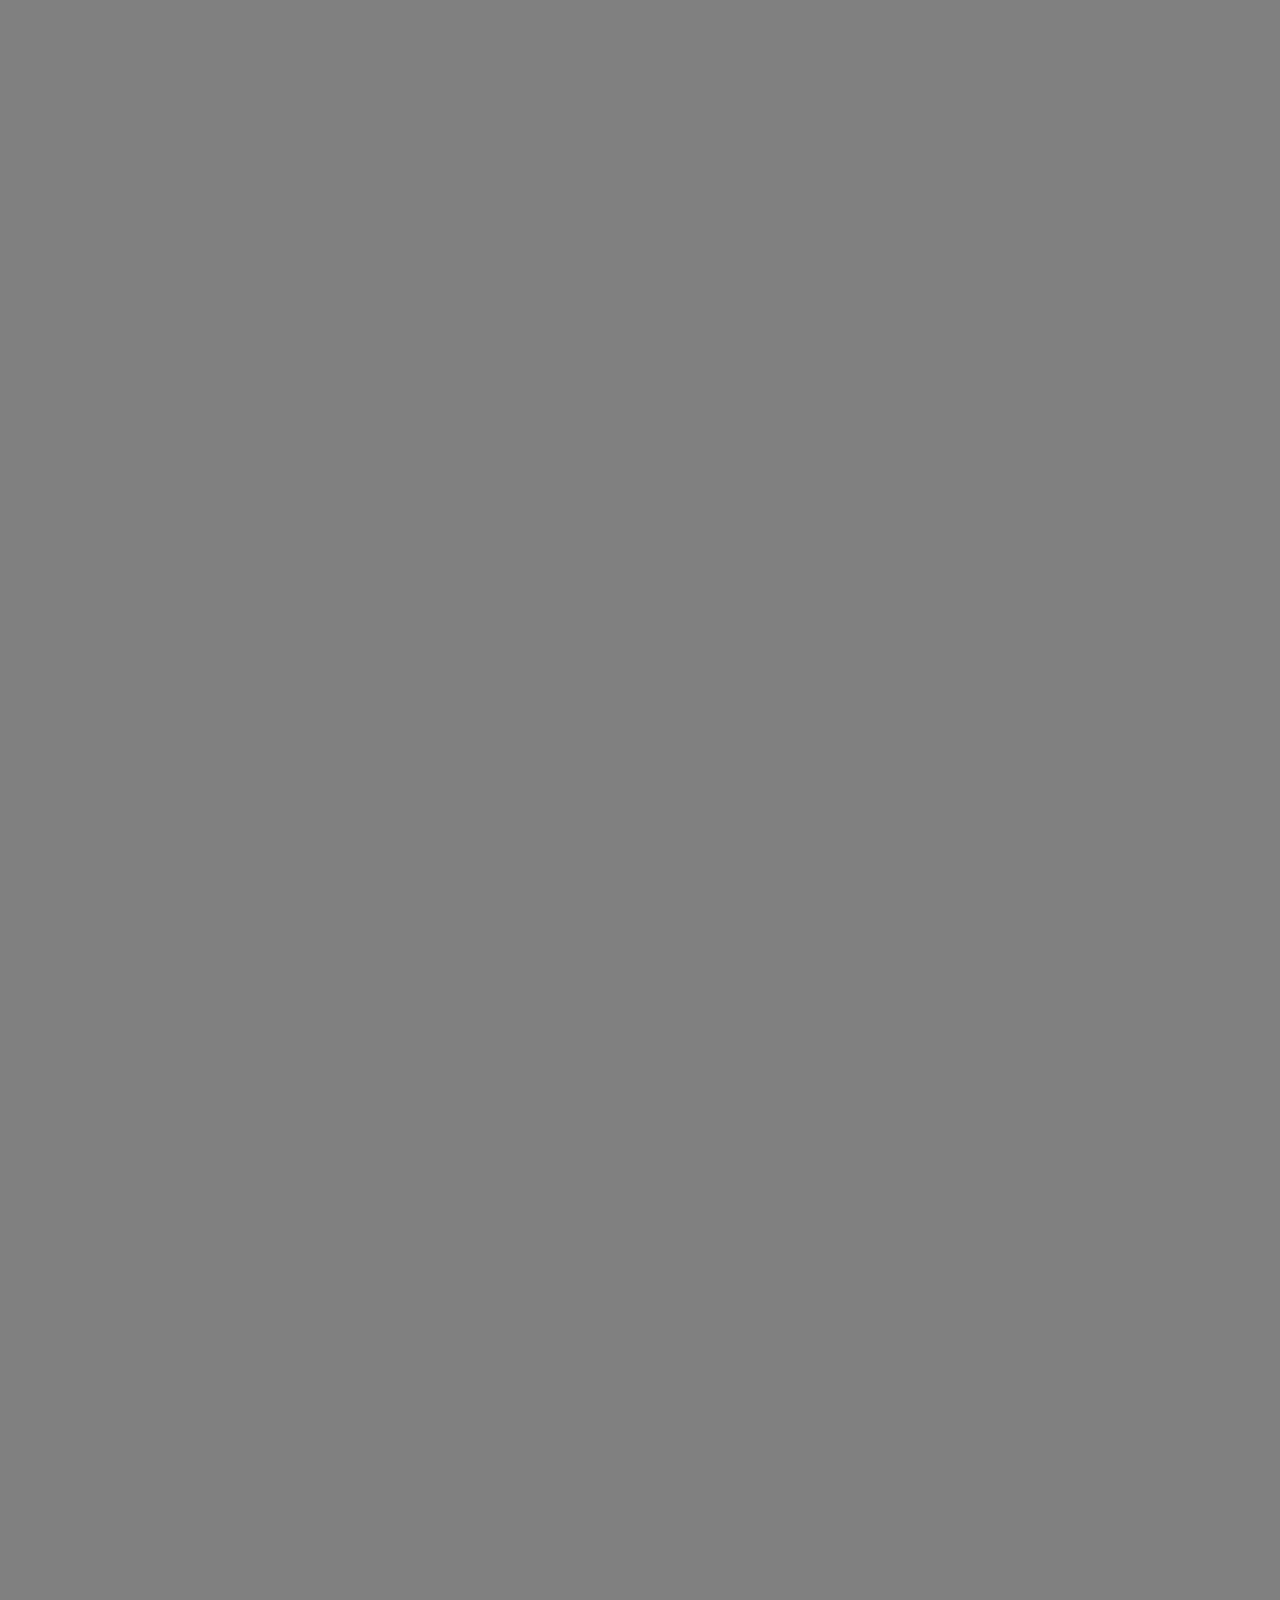
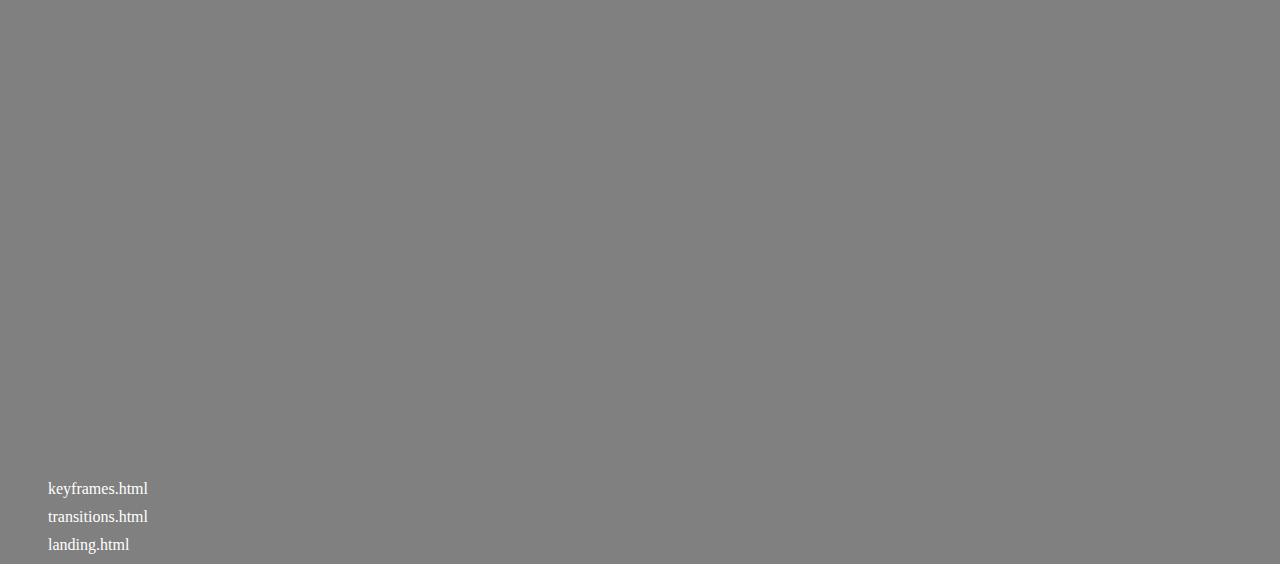
<file: index.html>
<!DOCTYPE html>
<html lang="en">
<head>
    <meta charset="UTF-8">
    <meta http-equiv="X-UA-Compatible" content="IE=edge">
    <meta name="viewport" content="width=device-width, initial-scale=1.0">
    <link rel="stylesheet" href="styles.css">
    <link rel="icon" href="https://upload.wikimedia.org/wikipedia/commons/thumb/d/de/Animated-runner.svg/1200px-Animated-runner.svg.png">
    <title>CPSC2030 Worksheet3</title>
</head>
<body>
    <header>
        <h1>Select a page to see type of animation!</h1>
    </header>
    <div class = "wrapper">
        <ul>
            <li><a href = "practice files/keyframes.html">keyframes.html</a></li>
            <li><a href = "practice files/transitions.html">transitions.html</a></li>
            <li><a href = "practice files/landing.html">landing.html</a></li>
        </ul>
    </div>
</body>
</html>
</file>
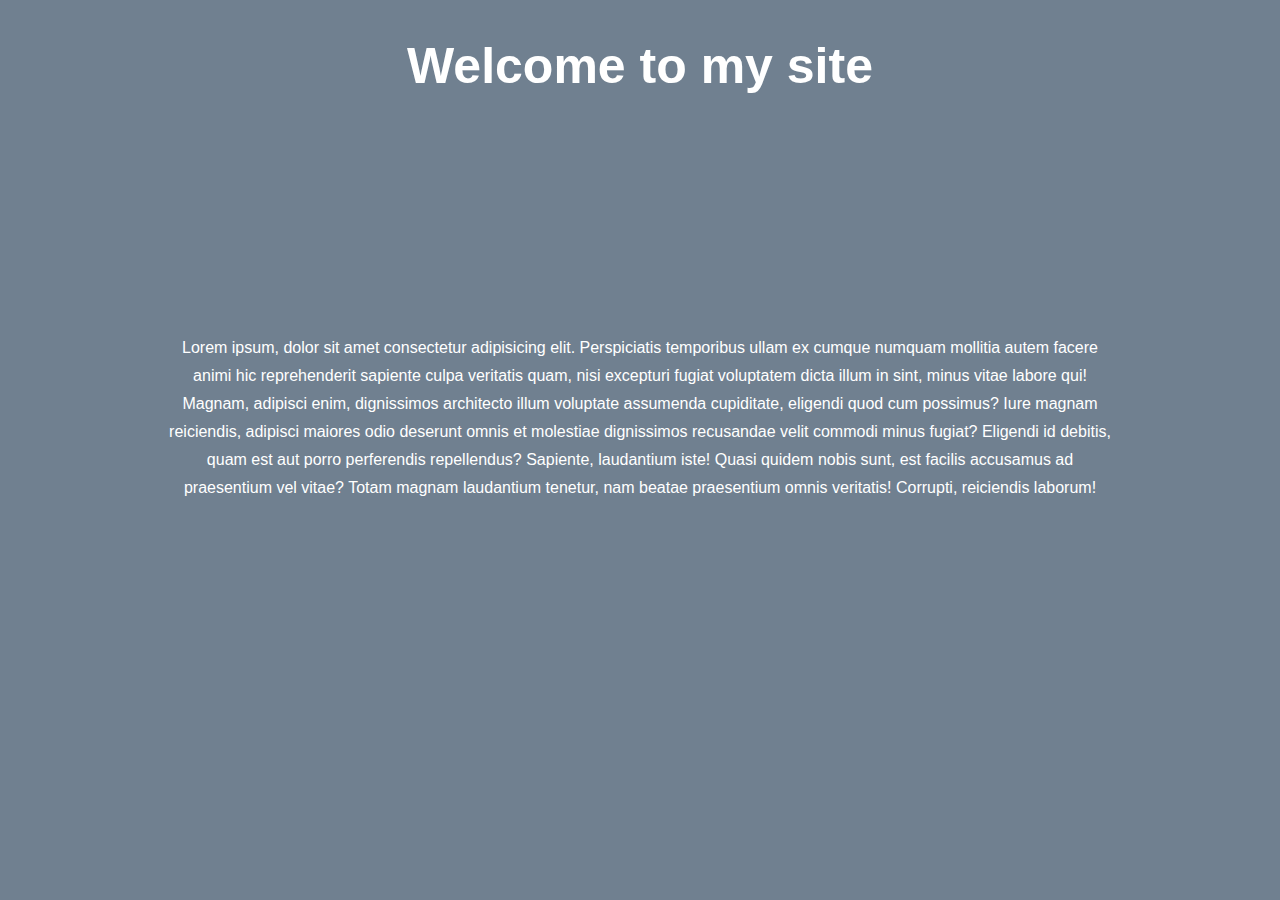
<file: landing.html>
<!DOCTYPE html>
<html lang="en">
<head>
  <meta charset="UTF-8">
  <meta name="viewport" content="width=device-width, initial-scale=1.0">
  <title>Landing Page</title>
  <link rel="stylesheet" href="landing.css">
</head>
<body>
  <header>
    <h1>Welcome to my site</h1>
  </header>
  <div id="content" class="container">
    Lorem ipsum, dolor sit amet consectetur adipisicing elit. Perspiciatis temporibus ullam ex cumque numquam mollitia autem facere animi hic reprehenderit sapiente culpa veritatis quam, nisi excepturi fugiat voluptatem dicta illum in sint, minus vitae labore qui! Magnam, adipisci enim, dignissimos architecto illum voluptate assumenda cupiditate, eligendi quod cum possimus? Iure magnam reiciendis, adipisci maiores odio deserunt omnis et molestiae dignissimos recusandae velit commodi minus fugiat? Eligendi id debitis, quam est aut porro perferendis repellendus? Sapiente, laudantium iste! Quasi quidem nobis sunt, est facilis accusamus ad praesentium vel vitae? Totam magnam laudantium tenetur, nam beatae praesentium omnis veritatis! Corrupti, reiciendis laborum!
  </div>
  <a href="#" class="btn">More Information</a>
</body>
</html>
</file>
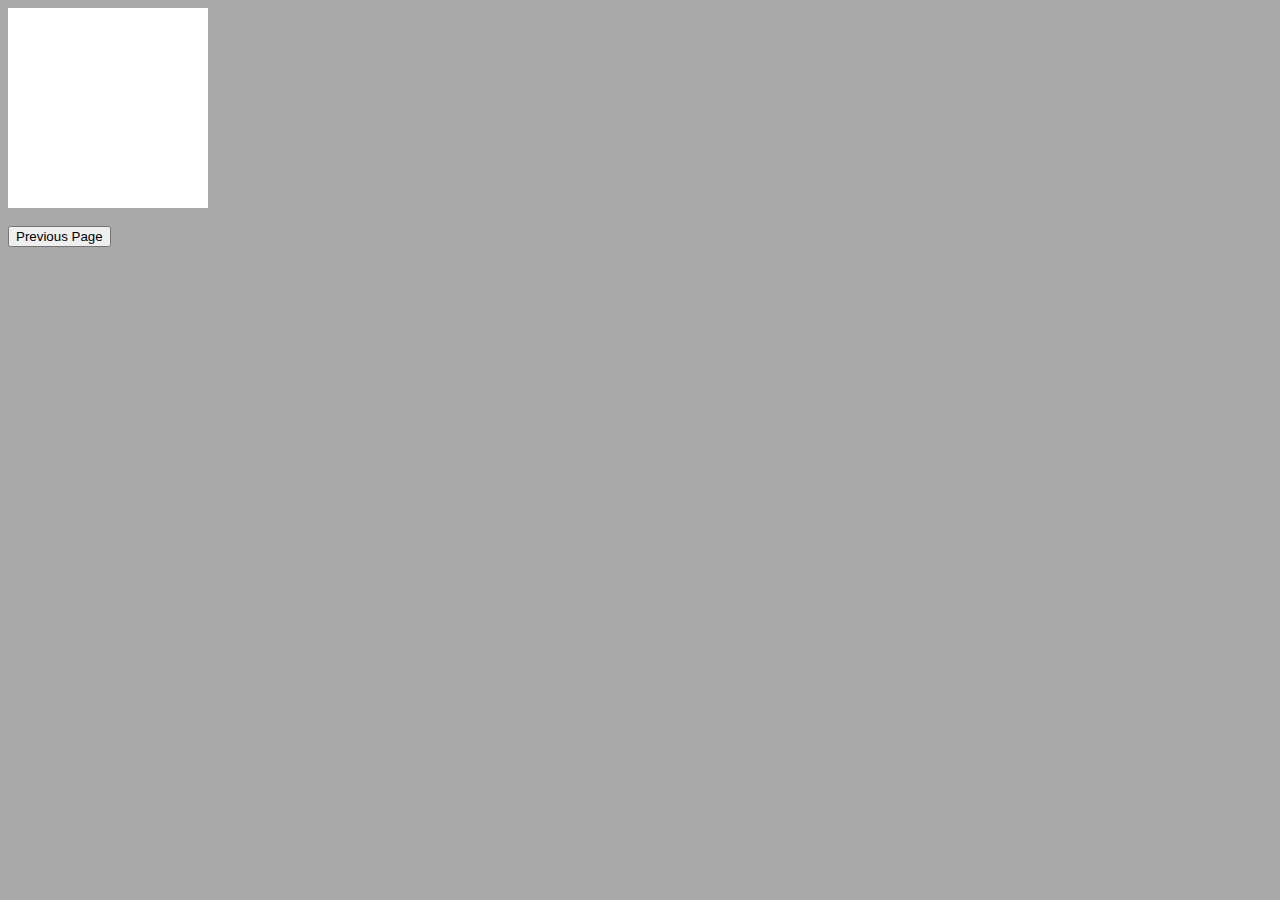
<file: practice files/keyframes.html>
<!DOCTYPE html>
<html lang="en">
<head>
    <meta charset="UTF-8">
    <meta http-equiv="X-UA-Compatible" content="IE=edge">
    <meta name="viewport" content="width=device-width, initial-scale=1.0">
    <link rel="stylesheet" href="keyframes.css">
    <title>Document</title>
</head>
<body>
    <div class = "box"></div>
    <br>
    <button onclick = "history.back()">Previous Page</button>
</body>
</html>
</file>
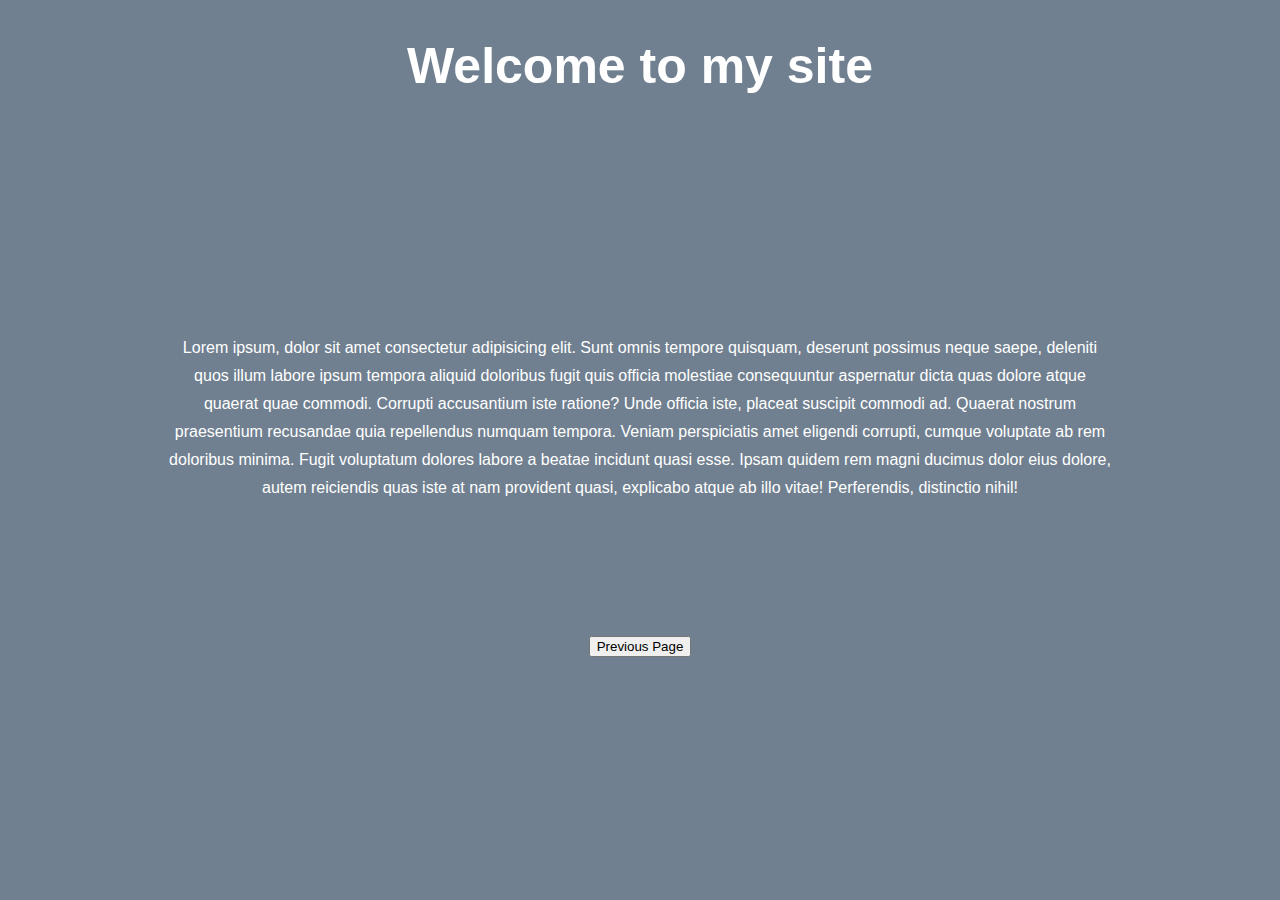
<file: practice files/landing.html>
<!DOCTYPE html>
<html lang="en">
<head>
    <meta charset="UTF-8">
    <meta http-equiv="X-UA-Compatible" content="IE=edge">
    <meta name="viewport" content="width=device-width, initial-scale=1.0">
    <link rel="stylesheet" href="landing.css">
    <title>Landing Page</title>
</head>
<body>
    <header>
        <h1>Welcome to my site</h1>
    </header>
    <div id = "content" class = "container">
        Lorem ipsum, dolor sit amet consectetur adipisicing elit. Sunt omnis tempore quisquam, deserunt possimus neque saepe, deleniti quos illum labore ipsum tempora aliquid doloribus fugit quis officia molestiae consequuntur aspernatur dicta quas dolore atque quaerat quae commodi. Corrupti accusantium iste ratione? Unde officia iste, placeat suscipit commodi ad. Quaerat nostrum praesentium recusandae quia repellendus numquam tempora. Veniam perspiciatis amet eligendi corrupti, cumque voluptate ab rem doloribus minima. Fugit voluptatum dolores labore a beatae incidunt quasi esse. Ipsam quidem rem magni ducimus dolor eius dolore, autem reiciendis quas iste at nam provident quasi, explicabo atque ab illo vitae! Perferendis, distinctio nihil!
    </div>
    <a href = "#" class = "btn">More information</a>
    <br>
    <br>
    <button onclick = "history.back()">Previous Page</button>
</body>
</html>
</file>
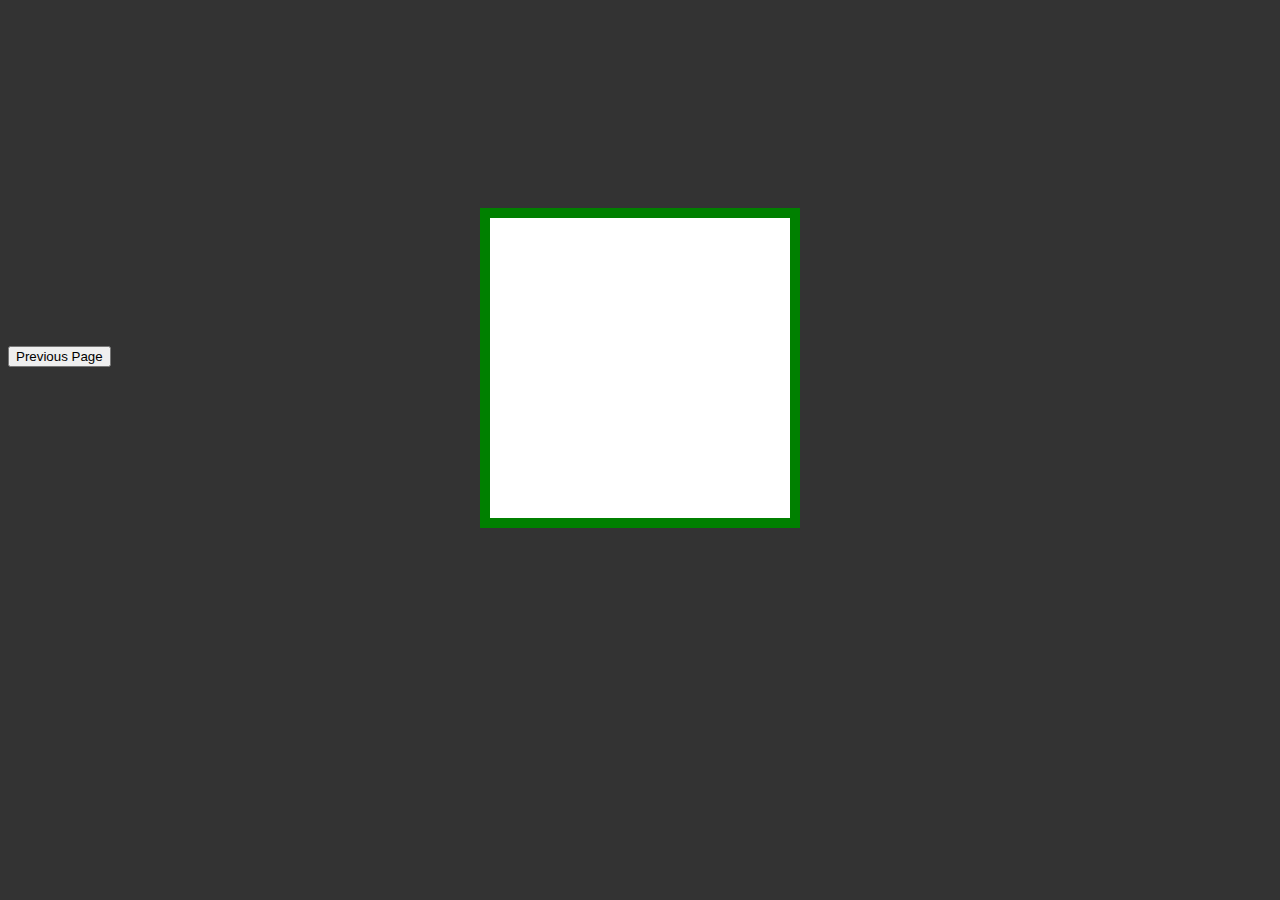
<file: practice files/transitions.html>
<!DOCTYPE html>
<html lang="en">
<head>
    <meta charset="UTF-8">
    <meta http-equiv="X-UA-Compatible" content="IE=edge">
    <meta name="viewport" content="width=device-width, initial-scale=1.0">
    <link rel="stylesheet" href="transitions.css">
    <title>Document</title>
</head>
<body>
    <div class = "box"></div>
    <br>
    <button onclick = "history.back()">Previous Page</button>
</body>
</html>
</file>
<file: styles.css>
body{
    background-color: gray;
}

ul li{
    list-style-type: none;
    padding-bottom: 10px;
    /* margin-left: -200px; */
    /* bottom: -200px; */
    animation-name: animation-one;
    animation-duration: 1s;
    animation-fill-mode: forwards;
    animation-delay: 1s;
    position: relative;
    bottom: -2000px;
    transition-property: all;
    transition-duration: 1s;
}

@keyframes animation-one{
    0% {
        bottom: -2000px;
    }
    100% {
        bottom: 0px;
    }
}

a {
    color: white;
    text-decoration: none;
}

a:hover{
    text-decoration: underline;
    color: blue;
}

ul li:hover{
    /* transform: scale(1.2, 1.5); */
    font-size: 50px;
}

.wrapper{
    margin: auto;
}

h1{
    color: rgb(174, 0, 0);
    animation-name: come-down;
    animation-duration: 1s;
    animation-fill-mode: forwards;
    /* top: -200px; */
    position: relative;
    top: -500px;
}

@keyframes come-down{
    0%{
        top: -500px;
    }
    100%{
        top: 0px;
    }
}
</file>
<file: landing.css>
body {
  font-family: Arial, Helvetica, sans-serif;
  background-color: slategray;
  color: white;
  line-height: 1.75;
  text-align: center;
}

.container {
  max-width: 950px;
  margin: auto;
  padding: 0 30px;
}

header {
  height: 300px;
}

header h1 {
  font-size: 50px;
  line-height: 1.3;
  position: relative;
  animation: animate-header;
  animation-duration: 3s;
  animation-fill-mode: forwards;
}

@keyframes animate-header {
  0% {
    top: -50px;
  }
  100% {
    top: 200px;
  }
}

#content {
  position: relative;
  animation-name: animate-content;
  animation-duration: 3s;
  animation-fill-mode: forwards;
}

@keyframes animate-content {
  0% {
    left: -1000px;
  }
  100% {
    left: 0;
  }
}

.btn {
  display: inline-block;
  color: white;
  text-decoration: none;
  padding: 1rem 2rem;
  border: white 1px solid;
  margin-top: 40px;
  opacity: 0;
  animation-name: animate-btn;
  animation-duration: 3s;
  animation-delay: 3s;
  animation-fill-mode: forwards;
  transition-property: transform;
  transition-duration: 1s;
}

.btn:hover {
  transform: rotateX(180deg);
}

@keyframes animate-btn {
  0% {
    opacity: 0;
  }
  100% {
    opacity: 1;
  }
}
</file>
<file: practice files/keyframes.css>
body {
    background-color: darkgray;
}

.box{
    background-color: white;
    width: 200px;
    height: 200px;
    position: relative;
    animation-name: my-first-animation;
    animation-duration: 4s;
    animation-iteration-count: 2;
    animation-fill-mode: forwards;

    /* When it reaches one iteration, it goes reverse */
    animation-direction: alternate;

    /* Ease in-out is default */
    /* Ease in = starts slow, ends fast */
    /* Ease out = starts fast, ends slow */
    animation-timing-function: ease-out;
    /* animation-delay: 2s; */
}

@keyframes my-first-animation{
    0% {
        background-color: white;
        /* left: 0px;
        top: 0px; */
        border-radius: 0 0 0 0;
    }

    25% {
        background-color: red;
        /* left: 300px;
        top: 0px; */
        border-radius: 50% 0 0 0;
    }

    50% {
        background-color: green;
        /* left: 300px;
        top: 300px; */
        border-radius: 50% 50% 0 0;
    }

    75% {
        background-color: blue;
        /* left: 0px;
        top: 300px; */
        border-radius: 50% 50% 50% 0;
    }

    100% {
        background-color: white;
        /* left: 0px;
        top: 0px; */
        border-radius: 50% 50% 50% 50%;
    }
}
</file>
<file: practice files/landing.css>
body {
    font-family: Arial, Arial, Helvetica, sans-serif;
    background-color: slategray;
    color: white;
    line-height: 1.75;
    text-align: center;
}

.container{
    max-width: 950px;
    margin: auto;
    padding: 0 30px;
}

header {
    height: 300px;
}

header h1{
    font-size: 50px;
    line-height: 1.3;
    position: relative;

    /* ANIMATIONS */
    animation: animate-header;
    animation-duration: 3s;
    animation-fill-mode: forwards;
}

@keyframes animate-header{
    0%{
        top: -50px;
    }
    100%{
        top: 200px;
    }
}

#content {
    position: relative;

    /* ANIMATION */
    animation-name: animate-content;
    animation-duration: 3s;
    animation-fill-mode: forwards;
}

@keyframes animate-content{
    0%{
        left: -1000px;
    }
    100%{
        left: 0px;
    }
}

.btn{
    display: inline-block;
    color: white;
    text-decoration: none;
    padding: 1rem 2rem;
    border: white 1px solid;
    margin-top: 40px;
    opacity: 0;

    /* TRANSITION */
    animation-name: animate-btn;
    animation-duration: 3s;
    animation-fill-mode: forwards;
    transition-property: transform;
    transition-duration: 1s;
}

@keyframes animate-btn{
    0%{
        opacity: 0;
    }
    100%{
        opacity: 1;
    }
}

.btn:hover{
    /* transform: scale(1.2); */
    transform: rotateX(180deg);
}
</file>
<file: practice files/transitions.css>
body {
    background-color: #333;
}

.box {
    background-color: white;
    width: 300px;
    height: 300px;
    position: relative;
    margin: auto;
    top: 200px;
    /* transition-property: background-color, border-radius, transform; */
    transition-property: all;
    transition-duration: 1s;
    border: 10px green solid;

    /* Ease in = start slow, end fast */
    /* Ease out = start fast, end slow */
    /* transition-timing-function: ease-out; */
}

/* Identifiable halfway point, border spacing, hover, active */
.box:hover{
    background-color: red;
    border-radius: 50%;
    /* transform: rotateY(180deg); */
    /* transform: translate(25%, 50%); */
    /* transform: translateX(-25%); */
    /* transform: translateY(-55%); */
    /* transform: skew(30deg, 50deg); */
    /* transform: scaleX(1.5); */
    /* transform: scaleY(1.5); */
    transform: scale(1.5, 0.5);
    border-color: pink;
}
</file>
